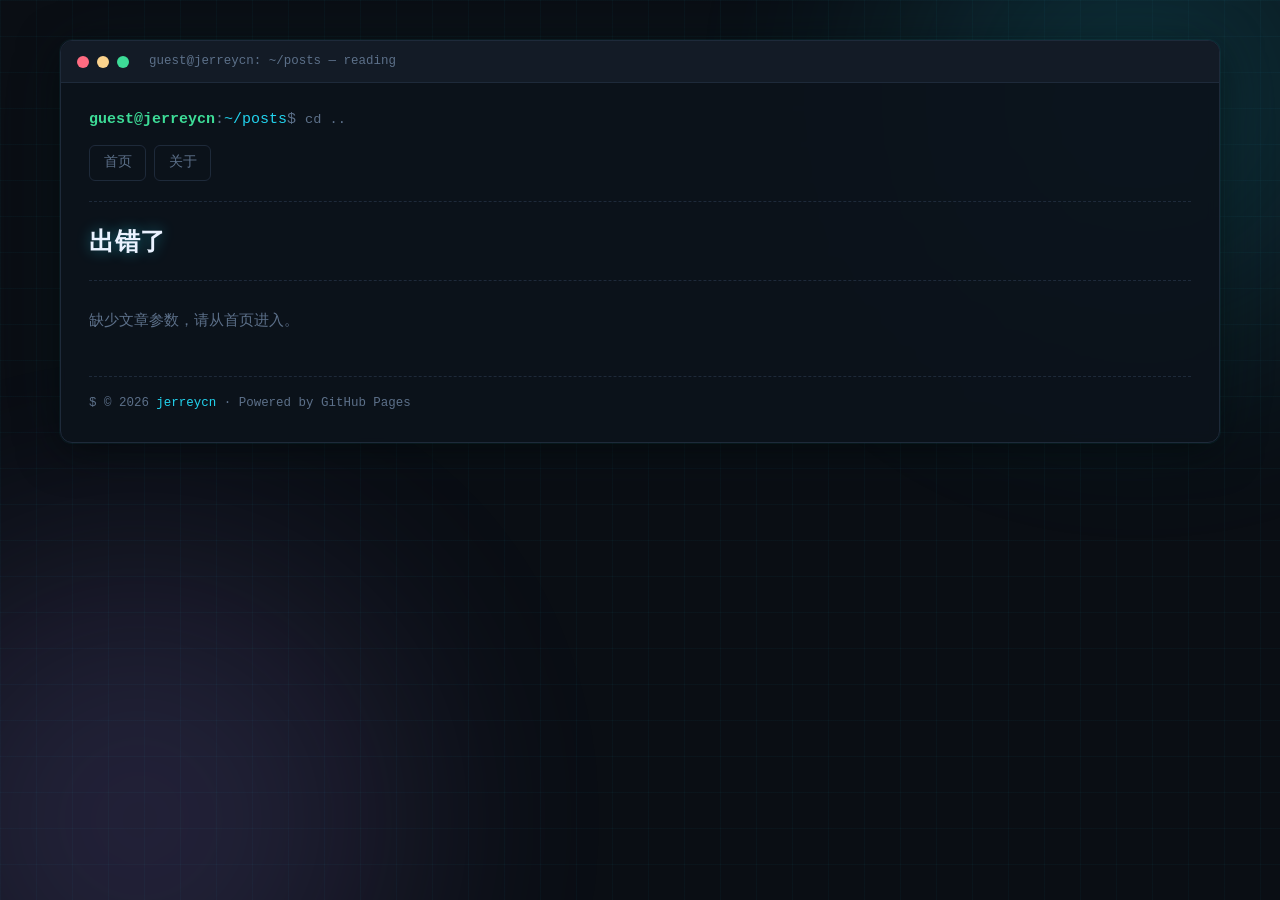
<file: article.html>
<!DOCTYPE html>
<html lang="zh-CN">
<head>
  <meta charset="UTF-8">
  <meta name="viewport" content="width=device-width, initial-scale=1.0">
  <title>文章</title>
  <link rel="stylesheet" href="style.css">
</head>
<body>
  <div class="glow glow-1"></div>
  <div class="glow glow-2"></div>

  <div class="container">
    <div class="terminal">
      <div class="term-bar">
        <span class="dot dot-r"></span>
        <span class="dot dot-y"></span>
        <span class="dot dot-g"></span>
        <span class="term-title">guest@jerreycn: ~/posts — reading</span>
      </div>

      <div class="term-body">
        <header class="site-header">
          <div class="term-line prompt-line">
            <span class="prompt">guest@jerreycn</span><span class="prompt-sep">:</span><span class="prompt-path">~/posts</span><span class="prompt-sep">$</span>
            <a class="back-link" href="./index.html">cd ..</a>
          </div>
          <nav class="top-nav" aria-label="主导航">
            <a href="./">首页</a>
            <a href="./about.html">关于</a>
          </nav>
        </header>

        <main>
          <article class="post">
            <h1 id="post-title" class="post-title glow-text">加载中…</h1>
            <p id="post-meta" class="post-meta"></p>
            <hr class="post-divider">
            <div id="post-content" class="markdown-body">
              <p class="muted">加载中…</p>
            </div>
          </article>
        </main>

        <footer class="site-footer">
          <p><span class="prompt-sep">$</span> © <span id="year"></span> <a href="./index.html">jerreycn</a> · Powered by GitHub Pages</p>
        </footer>
      </div>
    </div>
  </div>
  <script src="vendor/marked.min.js"></script>
  <script src="app.js"></script>
</body>
</html>
</file>
<file: style.css>
/* ============================================================
 * 皮肤：终端 / 极客风 (Terminal Theme)
 * 深色底 + 等宽字体 + 霓虹光晕 + 闪烁光标
 * ============================================================ */

:root {
  --bg: #0a0e14;
  --term-bg: rgba(13, 19, 28, 0.92);
  --text: #c9d6e3;
  --text-bright: #eaf2ff;
  --text-muted: #5c7089;
  --green: #3ddc97;
  --cyan: #22d3ee;
  --purple: #a78bfa;
  --red: #ff6b81;
  --yellow: #fbd38d;
  --border: #1e2a3a;
  --accent: var(--cyan);
  --mono: "Cascadia Code", "JetBrains Mono", Consolas, "Courier New", monospace;
}

* { box-sizing: border-box; }

html { scrollbar-color: #2a3a4e var(--bg); }

body {
  margin: 0;
  font-family: var(--mono);
  background: var(--bg);
  color: var(--text);
  line-height: 1.75;
  font-size: 15px;
  overflow-x: hidden;
}

/* ---- 背景霓虹光晕 ---- */
.glow {
  position: fixed;
  border-radius: 50%;
  filter: blur(120px);
  opacity: 0.16;
  pointer-events: none;
  z-index: 0;
}
.glow-1 { width: 480px; height: 480px; background: var(--cyan); top: -140px; right: -100px; }
.glow-2 { width: 520px; height: 520px; background: var(--purple); bottom: -180px; left: -120px; }

/* ---- 隐约网格背景 ---- */
body::before {
  content: "";
  position: fixed;
  inset: 0;
  background-image:
    linear-gradient(rgba(34, 211, 238, 0.035) 1px, transparent 1px),
    linear-gradient(90deg, rgba(34, 211, 238, 0.035) 1px, transparent 1px);
  background-size: 36px 36px;
  pointer-events: none;
  z-index: 0;
}

.container {
  position: relative;
  z-index: 1;
  max-width: 1200px;
  margin: 2.5rem auto 3rem;
  padding: 0 1.25rem;
}

/* ---- 终端窗口 ---- */
.terminal {
  background: var(--term-bg);
  border: 1px solid var(--border);
  border-radius: 12px;
  box-shadow:
    0 0 0 1px rgba(34, 211, 238, 0.06),
    0 8px 40px rgba(0, 0, 0, 0.55),
    0 0 80px rgba(34, 211, 238, 0.05);
  backdrop-filter: blur(6px);
  overflow: hidden;
}

.term-bar {
  display: flex;
  align-items: center;
  gap: 0.5rem;
  padding: 0.6rem 1rem;
  background: rgba(20, 28, 40, 0.9);
  border-bottom: 1px solid var(--border);
}

.dot { width: 12px; height: 12px; border-radius: 50%; }
.dot-r { background: var(--red); }
.dot-y { background: var(--yellow); }
.dot-g { background: var(--green); }

.term-title {
  margin-left: 0.75rem;
  font-size: 0.78rem;
  color: var(--text-muted);
  user-select: none;
}

.term-body { padding: 1.5rem 1.75rem 1.75rem; }

/* ---- 命令行提示符 ---- */
.term-line { margin: 0 0 0.6rem; }

.prompt { color: var(--green); font-weight: 700; }
.prompt-path { color: var(--cyan); }
.prompt-sep { color: var(--text-muted); }
.cmd { color: var(--text-bright); }

/* ---- 头部 ---- */
.site-header { padding-bottom: 1.25rem; border-bottom: 1px dashed var(--border); margin-bottom: 1.5rem; }

.profile-row {
  display: flex;
  align-items: center;
  justify-content: space-between;
  gap: 1rem;
  flex-wrap: wrap;
  margin: 0.9rem 0 1rem;
}

.profile {
  display: flex;
  align-items: center;
  gap: 1.1rem;
}

/* ---- 顶部导航 ---- */
.top-nav { display: flex; gap: 0.5rem; }
.top-nav a {
  font-size: 0.85rem;
  padding: 0.3rem 0.85rem;
  border: 1px solid var(--border);
  border-radius: 6px;
  color: var(--text-muted);
  transition: all 0.15s ease;
}
.top-nav a:hover {
  text-decoration: none;
  color: var(--cyan);
  border-color: var(--cyan);
  box-shadow: 0 0 12px rgba(34, 211, 238, 0.2);
}
.top-nav a.active {
  color: var(--text-bright);
  border-color: var(--cyan);
  background: rgba(34, 211, 238, 0.08);
  box-shadow: 0 0 12px rgba(34, 211, 238, 0.18);
}

.avatar {
  width: 76px;
  height: 76px;
  border-radius: 50%;
  object-fit: cover;
  border: 2px solid var(--cyan);
  box-shadow: 0 0 18px rgba(34, 211, 238, 0.35);
}

h1 {
  font-size: 1.75rem;
  margin: 0;
  color: var(--text-bright);
  letter-spacing: 0.5px;
}

.glow-text { text-shadow: 0 0 14px rgba(34, 211, 238, 0.45); }

/* 闪烁光标 */
.cursor {
  display: inline-block;
  width: 0.55em;
  height: 1.05em;
  margin-left: 0.15em;
  background: var(--cyan);
  vertical-align: text-bottom;
  animation: blink 1.05s steps(1) infinite;
}
@keyframes blink { 50% { opacity: 0; } }

@media (prefers-reduced-motion: reduce) {
  .cursor { animation: none; }
}

.tagline { margin: 0.2rem 0 0; color: var(--text-muted); font-size: 0.9rem; }
.tagline::before { content: "# "; color: var(--purple); }

.social { display: flex; gap: 0.6rem; flex-wrap: wrap; margin-bottom: 1.1rem; }
.social a, .social span.social-plain {
  font-size: 0.82rem;
  padding: 0.2rem 0.7rem;
  border: 1px solid var(--border);
  border-radius: 6px;
  color: var(--cyan);
  transition: all 0.15s ease;
}
.social a::before { content: "→ "; color: var(--text-muted); }
.social span.social-plain { color: var(--green); cursor: default; }
.social span.social-plain::before { content: "◉ "; color: var(--green); }
.social a:hover { text-decoration: none; border-color: var(--cyan); box-shadow: 0 0 12px rgba(34, 211, 238, 0.25); background: rgba(34, 211, 238, 0.06); }

.bio-line p { margin: 0; color: var(--text); font-size: 0.92rem; }
.bio-line p::before { content: "// "; color: var(--text-muted); }

/* ---- 文章区 ---- */
.section-title { font-size: 1.05rem; margin: 0 0 1rem; color: var(--text-bright); font-weight: 700; }
.section-title .muted { font-weight: 400; }
.section-gap { margin-top: 1rem; }

.muted { color: var(--text-muted); }

a { color: var(--accent); text-decoration: none; }
a:hover { text-decoration: underline; text-underline-offset: 3px; }

.post-list { list-style: none; margin: 0; padding: 0; }

.post-item {
  position: relative;
  padding: 0.85rem 1.1rem 0.85rem 1.3rem;
  margin-bottom: 0.7rem;
  border: 1px solid var(--border);
  border-left: 3px solid var(--border);
  border-radius: 8px;
  background: rgba(20, 28, 40, 0.55);
  transition: all 0.15s ease;
}
.post-item::before {
  content: "▸";
  position: absolute;
  left: 0.45rem;
  top: 0.9rem;
  color: var(--text-muted);
  font-size: 0.8rem;
}
.post-item:hover {
  border-left-color: var(--cyan);
  border-color: #264054;
  background: rgba(34, 211, 238, 0.05);
  box-shadow: 0 0 16px rgba(34, 211, 238, 0.12);
}
.post-item:hover::before { color: var(--cyan); }

.post-item a { font-weight: 700; font-size: 1rem; color: var(--text-bright); }
.post-item a:hover { color: var(--cyan); }
.post-item .post-summary { margin: 0.3rem 0 0.4rem; color: var(--text-muted); font-size: 0.86rem; }

/* 日期左、标签右 */
.post-meta-row {
  display: flex;
  align-items: center;
  justify-content: space-between;
  gap: 0.6rem;
  flex-wrap: wrap;
}
.post-tags { display: inline-flex; flex-wrap: wrap; gap: 0.3rem; }

.post-item .post-date { font-size: 0.78rem; color: var(--text-muted); }

.tag {
  display: inline-block;
  font-size: 0.68rem;
  padding: 0 0.45rem;
  margin-right: 0.3rem;
  border-radius: 4px;
  background: rgba(167, 139, 250, 0.12);
  color: var(--purple);
  border: 1px solid rgba(167, 139, 250, 0.25);
}
.tag::before { content: "#"; }

/* ---- 文章页 ---- */
.back-link { font-size: 0.85rem; color: var(--text-muted); }
.back-link:hover { color: var(--cyan); text-decoration: none; }
.site-header .back-link { color: var(--text-muted); }

/* 文章页导航单独一行 */
.site-header .top-nav { margin-top: 0.75rem; }

.post-title { font-size: 1.55rem; line-height: 1.4; }
.post-meta { color: var(--text-muted); font-size: 0.82rem; margin: 0.4rem 0 0; }
.post-divider { border: none; border-top: 1px dashed var(--border); margin: 1.25rem 0 1.75rem; }

/* ---- Markdown 渲染 ---- */
.markdown-body h1, .markdown-body h2, .markdown-body h3 { line-height: 1.4; color: var(--text-bright); }
.markdown-body h2 { border-bottom: 1px dashed var(--border); padding-bottom: 0.3rem; }
.markdown-body h2::before, .markdown-body h3::before { content: "## "; color: var(--purple); }
.markdown-body h3::before { content: "### "; }
.markdown-body a { color: var(--cyan); }
.markdown-body img { max-width: 100%; border-radius: 8px; border: 1px solid var(--border); }
.markdown-body blockquote {
  margin: 1rem 0;
  padding: 0.25rem 1rem;
  border-left: 3px solid var(--purple);
  color: var(--text-muted);
  background: rgba(167, 139, 250, 0.06);
  border-radius: 0 8px 8px 0;
}
.markdown-body blockquote::before { content: "> "; color: var(--purple); }
.markdown-body code {
  background: rgba(34, 211, 238, 0.08);
  color: var(--cyan);
  padding: 0.15em 0.4em;
  border-radius: 5px;
  font-family: var(--mono);
  font-size: 0.88em;
}
.markdown-body pre {
  background: #0c1219;
  border: 1px solid var(--border);
  padding: 1rem;
  border-radius: 8px;
  overflow-x: auto;
}
.markdown-body pre code { background: none; color: var(--green); padding: 0; }
.markdown-body table { border-collapse: collapse; width: 100%; margin: 1rem 0; }
.markdown-body th, .markdown-body td {
  border: 1px solid var(--border);
  padding: 0.45rem 0.75rem;
  text-align: left;
}
.markdown-body th { background: rgba(34, 211, 238, 0.07); color: var(--cyan); }

/* ---- 分页 ---- */
.pagination {
  display: flex;
  flex-wrap: wrap;
  align-items: center;
  gap: 0.4rem;
  margin: 1.5rem 0 0;
  font-size: 0.85rem;
}
.pagination a {
  padding: 0.25rem 0.7rem;
  border: 1px solid var(--border);
  border-radius: 6px;
  color: var(--cyan);
  transition: all 0.15s ease;
}
.pagination a:hover { text-decoration: none; border-color: var(--cyan); box-shadow: 0 0 10px rgba(34, 211, 238, 0.25); }
.pagination a.pg-current {
  color: var(--text-bright);
  border-color: var(--cyan);
  background: rgba(34, 211, 238, 0.12);
  box-shadow: 0 0 12px rgba(34, 211, 238, 0.2);
}
.pagination a.pg-disabled { color: var(--text-muted); border-color: var(--border); cursor: default; }
.pagination a.pg-disabled:hover { border-color: var(--border); box-shadow: none; }
.pg-ellipsis { color: var(--text-muted); padding: 0 0.2rem; }

/* ---- 标签筛选 ---- */
.tag-filter[hidden] { display: none; }
.tag-filter {
  display: flex;
  align-items: center;
  justify-content: space-between;
  flex-wrap: wrap;
  gap: 0.5rem;
  padding: 0.45rem 0.9rem;
  margin-bottom: 1rem;
  border: 1px solid rgba(61, 220, 151, 0.4);
  border-radius: 6px;
  background: rgba(61, 220, 151, 0.06);
  font-size: 0.85rem;
}
.tag-filter-info { color: var(--green); }
.tag-filter-clear { color: var(--red); font-size: 0.8rem; }
.tag-filter-clear:hover { text-decoration: underline; }

.tag-link { cursor: pointer; }
.tag-link:hover {
  border-color: var(--cyan);
  color: var(--cyan);
  box-shadow: 0 0 8px rgba(34, 211, 238, 0.25);
}

/* ---- 数据一览 ---- */
.stat-row {
  display: grid;
  grid-template-columns: repeat(4, 1fr);
  gap: 0.9rem;
}
.stat-card {
  position: relative;
  text-align: center;
  padding: 1.2rem 0.6rem 1.05rem;
  border: 1px solid var(--border);
  border-radius: 10px;
  background: linear-gradient(160deg, rgba(34, 211, 238, 0.05), rgba(20, 28, 40, 0.65) 45%);
  overflow: hidden;
  transition: transform 0.18s ease, box-shadow 0.18s ease, border-color 0.18s ease;
}
/* 顶部霓虹细条 */
.stat-card::before {
  content: "";
  position: absolute;
  top: 0; left: 0; right: 0;
  height: 2px;
  background: var(--accent, var(--cyan));
  opacity: 0.75;
}
.stat-card:hover {
  transform: translateY(-3px);
  border-color: var(--accent, var(--cyan));
  box-shadow: 0 6px 22px var(--accent-glow, rgba(34, 211, 238, 0.18));
}
.stat-icon {
  display: block;
  font-size: 1.05rem;
  margin-bottom: 0.35rem;
  opacity: 0.85;
}
.stat-num {
  display: block;
  font-size: 1.85rem;
  font-weight: 700;
  line-height: 1.15;
  color: var(--accent, var(--cyan));
  text-shadow: 0 0 16px var(--accent-glow, rgba(34, 211, 238, 0.4));
}
.stat-label { display: block; margin-top: 0.3rem; font-size: 0.8rem; color: var(--text-muted); }

/* 每张卡一个主题色 */
.stat-cyan   { --accent: var(--cyan);   --accent-glow: rgba(34, 211, 238, 0.35); }
.stat-purple { --accent: var(--purple); --accent-glow: rgba(167, 139, 250, 0.35); }
.stat-green  { --accent: var(--green);  --accent-glow: rgba(61, 220, 151, 0.35); }
.stat-amber  { --accent: #fbbf24;       --accent-glow: rgba(251, 191, 36, 0.35); }

@media (max-width: 560px) { .stat-row { grid-template-columns: repeat(2, 1fr); } }

/* ---- 关于页 ---- */
/* ---- 代表项目卡片 ---- */
.proj-grid {
  display: grid;
  grid-template-columns: repeat(2, 1fr);
  gap: 0.9rem;
}
.proj-card {
  position: relative;
  display: flex;
  flex-direction: column;
  padding: 1.05rem 1.15rem;
  border: 1px solid var(--border);
  border-radius: 10px;
  background: linear-gradient(165deg, rgba(34, 211, 238, 0.04), rgba(20, 28, 40, 0.6) 40%);
  overflow: hidden;
  transition: transform 0.18s ease, box-shadow 0.18s ease, border-color 0.18s ease;
}
.proj-card::before {
  content: "";
  position: absolute;
  left: 0; top: 0; bottom: 0;
  width: 3px;
  background: linear-gradient(180deg, var(--cyan), var(--purple));
  opacity: 0;
  transition: opacity 0.18s ease;
}
.proj-card:hover {
  transform: translateY(-3px);
  border-color: #264054;
  box-shadow: 0 8px 24px rgba(34, 211, 238, 0.12), 0 4px 12px rgba(167, 139, 250, 0.08);
}
.proj-card:hover::before { opacity: 1; }

.proj-head {
  display: flex;
  align-items: center;
  gap: 0.55rem;
  margin-bottom: 0.45rem;
}
.proj-icon {
  display: inline-flex;
  align-items: center;
  justify-content: center;
  width: 2rem;
  height: 2rem;
  flex: none;
  font-size: 1.05rem;
  border: 1px solid var(--border);
  border-radius: 8px;
  background: rgba(34, 211, 238, 0.06);
}
.proj-head h3 {
  margin: 0;
  font-size: 0.98rem;
  font-weight: 700;
  color: var(--text-bright);
}
.proj-card:hover .proj-head h3 { color: var(--cyan); }
.proj-desc {
  margin: 0 0 0.65rem;
  font-size: 0.84rem;
  line-height: 1.55;
  color: var(--text-muted);
  flex: 1;
}
.proj-stack {
  font-size: 0.74rem;
  color: var(--green);
  opacity: 0.85;
  margin-bottom: 0.5rem;
}
.proj-stack::before { content: "$ stack: "; color: var(--text-muted); opacity: 0.7; }
.proj-tags { display: flex; flex-wrap: wrap; gap: 0.3rem; }
.proj-tags .tag { margin-right: 0; }

@media (max-width: 860px) { .proj-grid { grid-template-columns: 1fr; } }

/* ---- 关于页 ---- */
.about-grid {
  display: grid;
  grid-template-columns: repeat(2, 1fr);
  gap: 0.8rem;
}
.about-card {
  padding: 0.9rem 1.1rem;
  border: 1px solid var(--border);
  border-radius: 8px;
  background: rgba(20, 28, 40, 0.55);
  transition: all 0.15s ease;
}
.about-card:hover {
  border-color: #264054;
  background: rgba(34, 211, 238, 0.05);
  box-shadow: 0 0 16px rgba(34, 211, 238, 0.12);
}
.about-card h3 { margin: 0 0 0.5rem; font-size: 0.95rem; color: var(--cyan); }
.about-card p { margin: 0; font-size: 0.88rem; color: var(--text); }
.about-card p::before { content: "› "; color: var(--text-muted); }

.skill-list { list-style: none; margin: 0; padding: 0; }
.skill-list li {
  position: relative;
  padding-left: 1rem;
  font-size: 0.88rem;
  color: var(--text);
}
.skill-list li::before {
  content: "▸";
  position: absolute;
  left: 0;
  color: var(--text-muted);
  font-size: 0.75rem;
}

@media (max-width: 560px) { .about-grid { grid-template-columns: 1fr; } }

/* ---- 快捷链接 ---- */
.friend-links { margin-top: 2.5rem; padding-top: 1.25rem; border-top: 1px dashed var(--border); }

.links-grid {
  display: grid;
  grid-template-columns: repeat(6, 1fr);
  gap: 0.6rem;
}
.links-grid a {
  text-align: center;
  font-size: 0.82rem;
  padding: 0.4rem 0.3rem;
  border: 1px solid var(--border);
  border-radius: 6px;
  color: var(--text);
  background: rgba(20, 28, 40, 0.55);
  white-space: nowrap;
  overflow: hidden;
  text-overflow: ellipsis;
  transition: all 0.15s ease;
}
.links-grid a:hover {
  text-decoration: none;
  color: var(--cyan);
  border-color: var(--cyan);
  box-shadow: 0 0 12px rgba(34, 211, 238, 0.25);
  background: rgba(34, 211, 238, 0.06);
}

@media (max-width: 900px) { .links-grid { grid-template-columns: repeat(4, 1fr); } }
@media (max-width: 560px) { .links-grid { grid-template-columns: repeat(3, 1fr); } }

/* ---- 页脚 ---- */
.site-footer {
  margin-top: 2.5rem;
  padding-top: 1rem;
  border-top: 1px dashed var(--border);
  color: var(--text-muted);
  font-size: 0.78rem;
}
.site-footer p { margin: 0; }

/* ---- 小屏适配 ---- */
@media (max-width: 560px) {
  .term-body { padding: 1.1rem 1rem 1.25rem; }
  .container { margin-top: 1rem; }
  .profile { flex-direction: column; align-items: flex-start; }
  h1 { font-size: 1.4rem; }
}
</file>
